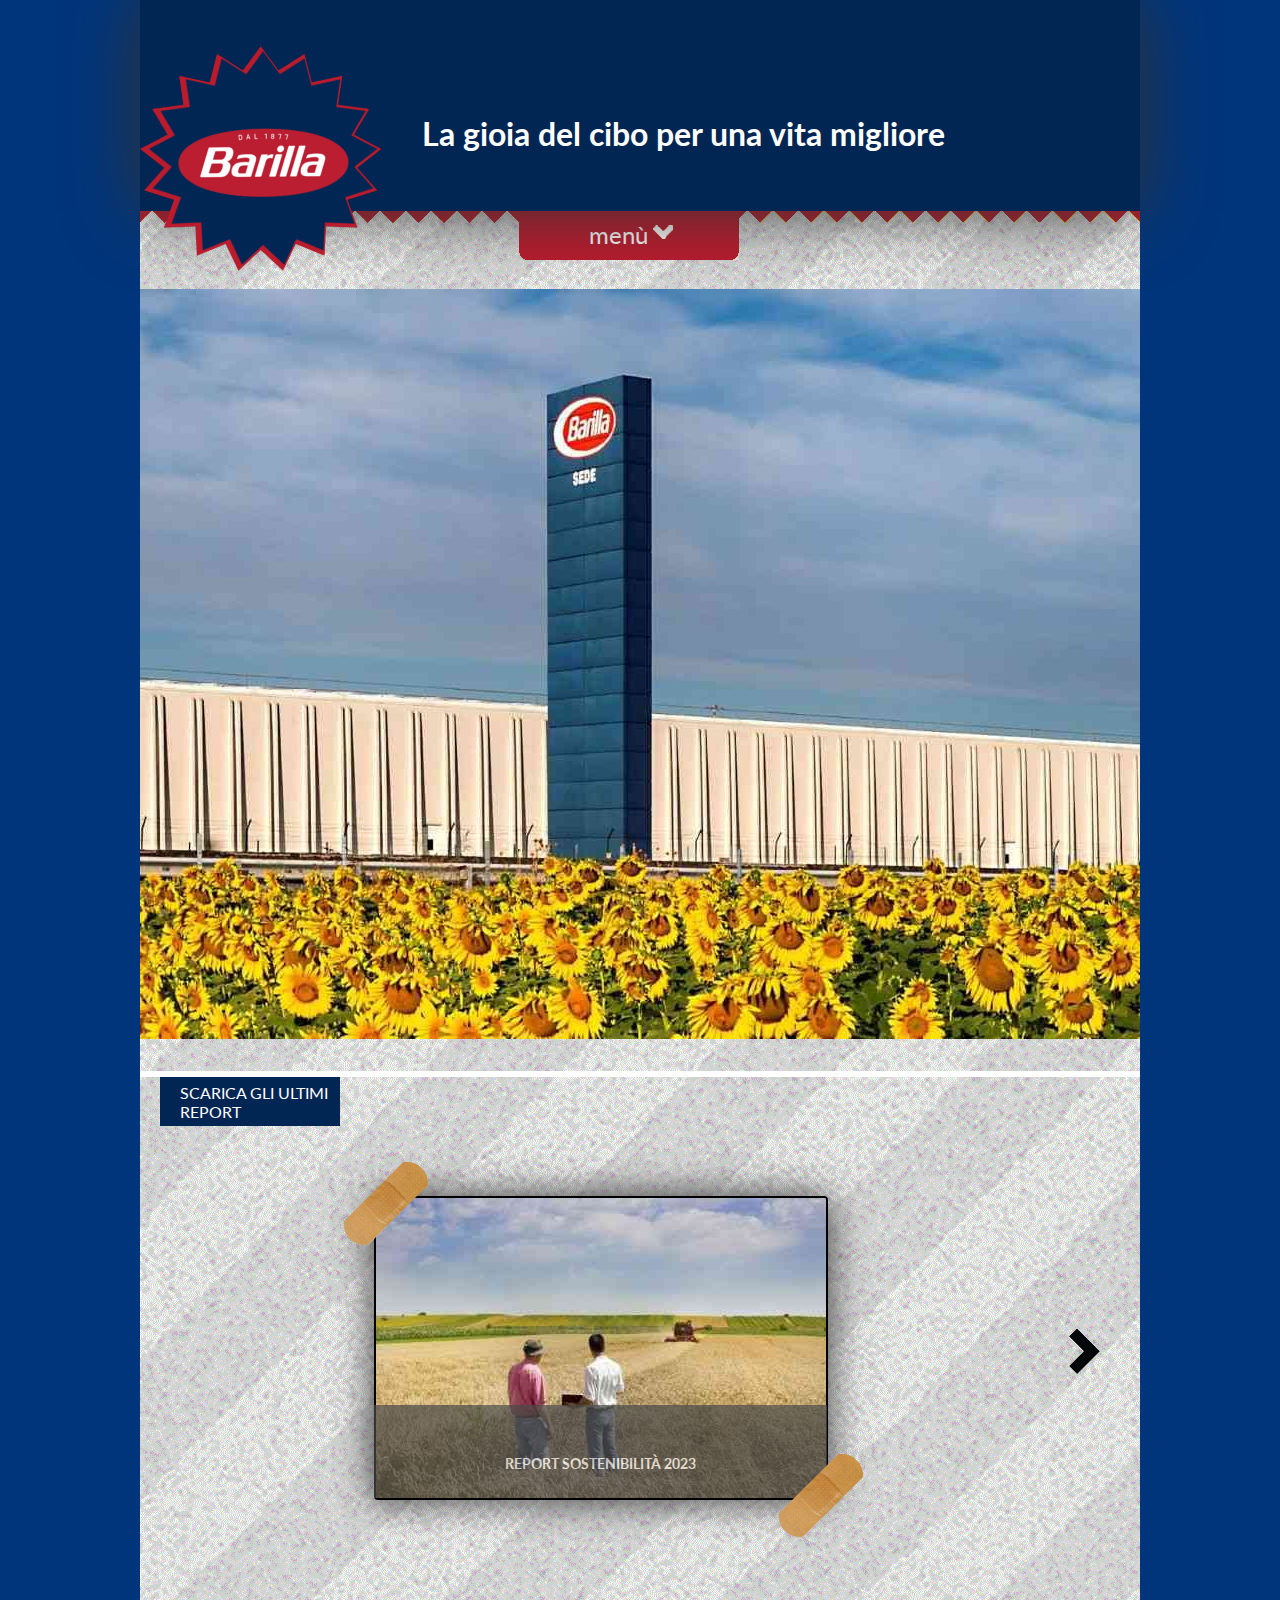
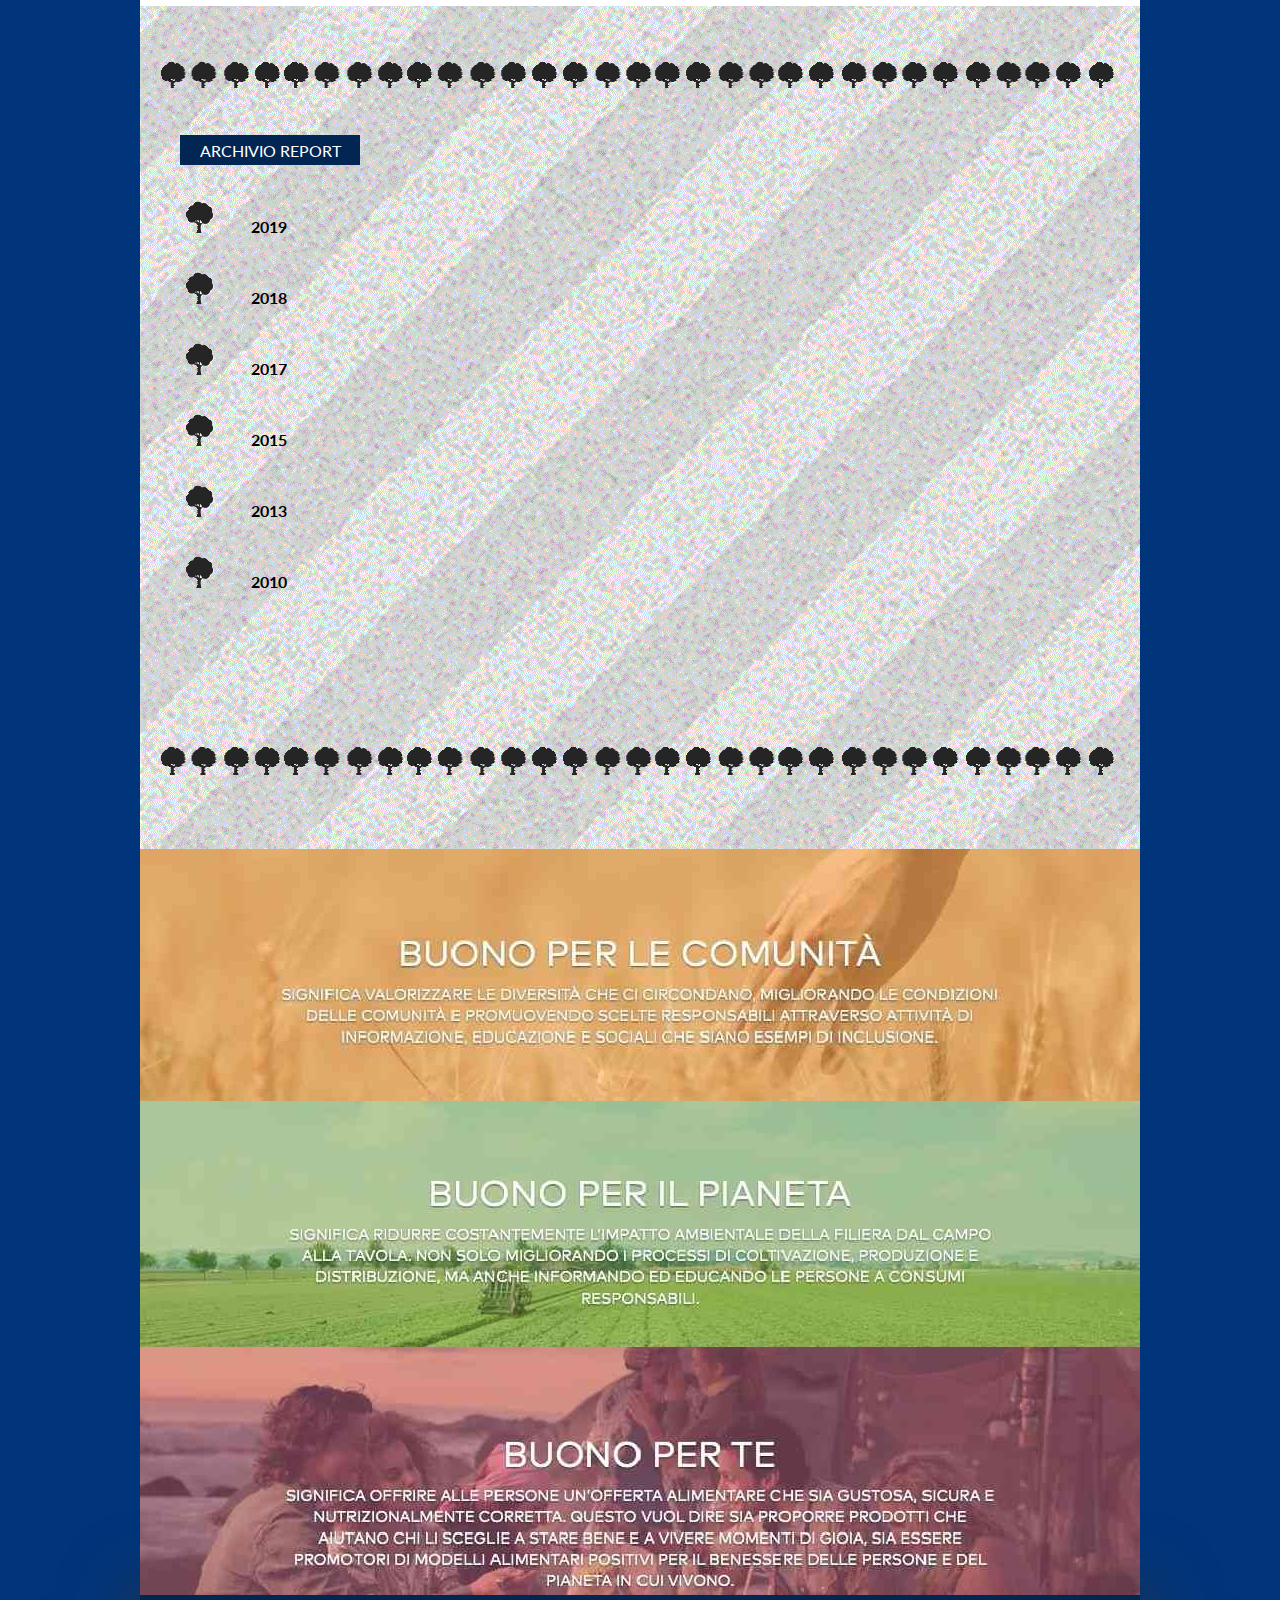
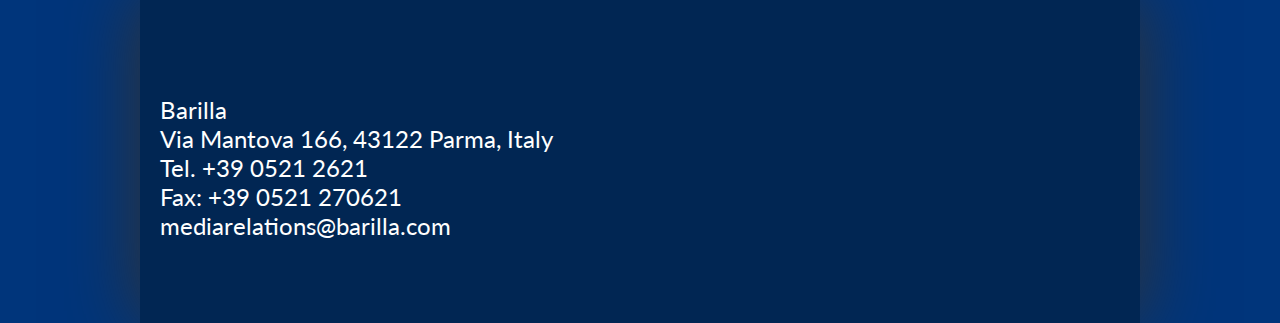
<file: Barilla-report/index.html>
<!DOCTYPE html PUBLIC "-//W3C//DTD XHTML 1.0 Transitional//EN" "http://www.w3.org/TR/xhtml1/DTD/xhtml1-transitional.dtd">
<html xmlns="http://www.w3.org/1999/xhtml">
<head>
<meta http-equiv="Content-Type" content="text/html; charset=utf-8" />
<title>Barilla</title>
<!--librerie jquery-->
<script type="text/javascript" src="js/scripts/jquery-1.9.0.min.js"></script>
<script type="text/javascript" src="js/jquery.tools.min.js"></script>
<script type="text/javascript" src="Scripts/swfobject_modified.js"></script>
<script type="text/javascript" src="Scripts/swfobject.js"></script>

<script type="text/javascript" src="Scripts/jquery.swfobject.1-1-1.min.js"></script>
<script type="text/javascript">
$(function() {
  // inizializza scrollable
  $(".scrollable").scrollable();
});
</script>
<script type="text/javascript">
$(document).ready(function() {
    // gestione menu
    var a = 0;
	var b = 0;
    $("#apri").click(function() {
        if(a==0) {
            $('#nav').css({"height":"50"});
            $('#nav ul li a').css({"display":"block"});
             /*Giro la freccia*/
            $('.menufreccia').css({"transform":"rotate(180deg)"});
            $('.menufreccia').css({"-moz-transform":"rotate(180deg)"});
            $('.menufreccia').css({"-webkit-transform":"rotate(180deg)"});
										if ($.browser.msie){
 $('.menufreccia').css({ msTransform: 'rotate(' + 180 + 'deg)' });
										}

            a=1;
        }else if(a==1){

            $('#nav').css({"height":"1"});
            $('#nav ul li a').css({"display":"none"});
            /*Giro la freccia*/
             $('.menufreccia').css({"transform":"rotate(360deg)"});
            $('.menufreccia').css({"-moz-transform":"rotate(360deg)"});
            $('.menufreccia').css({"-webkit-transform":"rotate(360deg)"});
            a=0;
			b=0;
		}
    }).hide().show('slow');

});
</script>
<!--collegamento con file in css-->
<link href='http://fonts.googleapis.com/css?family=Lato' rel='stylesheet' type='text/css'>
<link href="css/style.css" rel="stylesheet" type="text/css" />
<link href="css/scrollable-horizontal.css" rel="stylesheet" type="text/css">
<link href="css/scrollable-buttons.css" rel="stylesheet" type="text/css">
<link href="css/menu.css" rel="stylesheet" type="text/css" />
<link href="css/showril.css" rel="stylesheet" type="text/css" />
</head>
<body>
	<!--sito-->
<div id="master">
	<div id="header">
      <div id="panel">
		<!--menu-->
  			<div id="nav">
  				<!--elenco pulsanti menu-->
   				 <ul>
        		<li id="chisiamoli"><a href="chi-siamo.html"><span class="change">chi siamo</span></a></li>
	  			<li><a id="home" href="index.html"><span class="change">report</span></a></li>
      			<li id="contattili"><a href="contatti.html"><span class="change">contatti</span></a></li>
    			</ul>
  			</div>
				<div id="etichetta">
  <!--punte vicino al menu-->
  			<span class="puntesx"></span> <span class="puntedx"></span> 
        	<div id="menu">
				<!--scritta menu-->
            	<a href="#" id="apri">men&ugrave;</a> <span class="menufreccia"></span>  
        	</div>
     <!--angoli vicino al menu-->
         <span class="angolosx"></span> <span class="angolodx"></span> 
         <!--decorazione di alberi-->
          <span class="alberitop"></span> <span class="alberibottom"></span>
			      
        
  		</div>
	</div>
	  <!--logo barilla e titolo del sito-->
		<div id="intro">
			
			<!--logo barilla-->
						<h1><img alt="logo Barilla" title="logo Barilla" src="Images/Index/barilla.png" width="262" height="249" /></h1>
			<div>
				<!--titolo del sito-->
						<h1>La gioia del cibo per una vita migliore</h1></div>
		</div>
	</div>
	<!--sede barilla-->
	<div id="fotofissauno">
		<!--foto sede barilla-->
	<img alt="Sede Barilla"  title="Sede Barilla" src="Images/Index/sede-barilla.jpg" width="1000" height="750" />
	</div>
	<!--slider-->
	<div id="showrill">
		<!--titolo slider-->
		<h2>scarica gli ultimi report</h2>
        
	<div style="margin:0 auto; width: 634px; height:120px;">
<!-- "azione pagina precedente -->
<a class="prev browse left"></a>

<!-- contenitore scrollable -->
<div class="scrollable" id="scrollable">

  <!-- contenitore items -->
  <div class="items">

    
    <div>
		<!-- foto report sostenibilita 2023 con collegamento a documento report 2023-->
	<a  href="report/2023.pdf" target="_blank"><img alt="clicca qui e scarica report 2023"  title="clicca qui e scarica il report 2023" src="Images/Index/report2023.jpg" width="450" height="300" /></a>	
<!--titolo foto-->
<div id="report2023">
	<!-- titolo report sostenibilita 2023-->
  <h3>report sostenibilit&agrave; 2023</h3>
  <!-- decorazione foto report sostenibilita 2023-->
</div><span class="cerottosxreport2023"></span><span class="cerottodxreport2023"></span>
  </div>
   
    <div>
		 <!--foto report sostenibilita 2022 con collegamento a documento report 2022 -->
		<a href="report/2022.pdf" target="_blank"><img alt="clicca qui e scarica il report 2022" title="clicca qui e scarica il report 2022"  src="Images/Index/report2022.jpg" width="418" height="300" /></a>
              <div id="report2022">
				<!--titolo report sostenibilita 2022-->
  <h3>report sostenibilit&agrave; 2022</h3>
  <!-- decorazione foto report sostenibilita 2022-->
</div><span class="cerottosxreport2022"></span><span class="cerottodxreport2022"></span>
 
    </div>
    
    <div>
		 <!--foto report sostenibilita 2021 con collegamento a documento report 2021-->
		<a href="report/2021.pdf" target="_blank"><img  alt="clicca qui e scarica il report 2021" title="clicca qui e scarica il report 2021" src="Images/Index/report2021.jpg" width="548" height="300" /></a>
<div id="report2021">
<!--titolo report sostenibilita 2021-->
  <h3>report sostenibilit&agrave; 2021</h3>
  <!-- decorazione foto report sostenibilita 2021-->
</div><span class="cerottosxreport2021"></span><span class="cerottodxreport2021"></span>
    </div>

	<div>
    <!--report sostenibilita 2020 con collegamento a documento report 2020-->
	<a  href="report/2020.pdf" target="_blank"><img alt="clicca qui e scarica il report 2020" title="clicca qui e scarica il report 2020" src="Images/Index/report2020.jpg" width="459" height="300" /></a>
<!--titolo report sostenibilita 2020-->
<div id="report2020">
  <h3>report sostenibilit&agrave; 2020</h3>
    <!-- decorazione foto report sostenibilita 2020-->
</div><span class="cerottosxreport2020"></span><span class="cerottodxreport2020"></span>
	</div>
  </div>

</div>

<!-- azione pagina successiva -->
<a class="next browse right"></a>
</div>
  
	</div>
	<div id="content">
	
		<div id="contentservizi">
			<!--titolo archivio report-->
		<h2>archivio report</h2>
        <!--elenco immagini archivio report-->
		<ul>
			<!--report 2019 con collegamento al report2019 e visualizzazione colore e immagine mettendo il cursore su 2019-->
			<li id="report2019"> <a href="report/2019.pdf" target="_blank"><span class="rollover">2019</span></a><span class="immagine"></span></li>
			<!--report 2018 con collegamento al report2018 e visualizzazione colore e immagine mettendo il cursore su 2018-->
			<li  id="report2018"><a href="report/2018.pdf" target="_blank"><span class="rollover">2018</span></a><span class="immagine"></span></li>
			<!--report 2017 con collegamento al report2017 e visualizzazione colore e immagine mettendo il cursore su 2017-->
			<li id="report2017"><a href="report/2017.pdf" target="_blank"><span class="rollover">2017</span></a><span class="immagine"></span></li>
			<!--report 2015 con collegamento al report2018 e visualizzazione colore e immagine mettendo il cursore su 2015-->
			<li id="report2015"><a href="report/2015.pdf" target="_blank"><span class="rollover">2015</span></a><span class="immagine"></span></li>
			<!--report 2013 con collegamento al report2013 e visualizzazione colore e immagine mettendo il cursore su 2013-->
			<li  id="report2013"><a href="report/2013.pdf" target="_blank"><span class="rollover">2013</span></a><span class="immagine"></span></li>
			<!--report 2010 con collegamento al report2010 e visualizzazione colore e immagine mettendo il cursore su 2010-->
			<li id="report2010"><a href="report/2010.pdf" target="_blank"><span class="rollover">2010</span></a><span class="immagine"></span></li>
			
		</ul>
	</div>
	</div>
	<!--tre foto-->
	<div id="fotofissadue">
		<!--foto buono per la comunita-->
	<img alt="buono per la comunit&agrave;"  title="buono per la comunit&agrave;" src="Images/Index/report-buono-uno.jpg" width="1000" height="252" />
	<!--foto buono per il pianeta-->
	<img alt="buono per il pianeta"  title="buono per il pianeta" src="Images/Index/report-buono-due.jpg" width="1000" height="246" />
	<!--foto buono per te-->
	<img alt="buono per te"  title="buono per te" src="Images/Index/report-buono-tre.jpg" width="1000" height="248" />


	</div>
	<div id="foot">
		<!--informazioni aziendali-->
			<p>Barilla</p>
				<p>Via Mantova 166, 43122 Parma, Italy</p>
		<p>Tel. +39 0521 2621</p>
		<p>Fax: +39 0521 270621</p>
		<!-- mail aziendale con collegamento a propria mail personale per inviare mail-->
		<p><a href="mailto:mediarelations@barilla.com"><span class="change"> mediarelations@barilla.com</span></a></p> 
	</div>
</div>

</body>
</html>
</file>
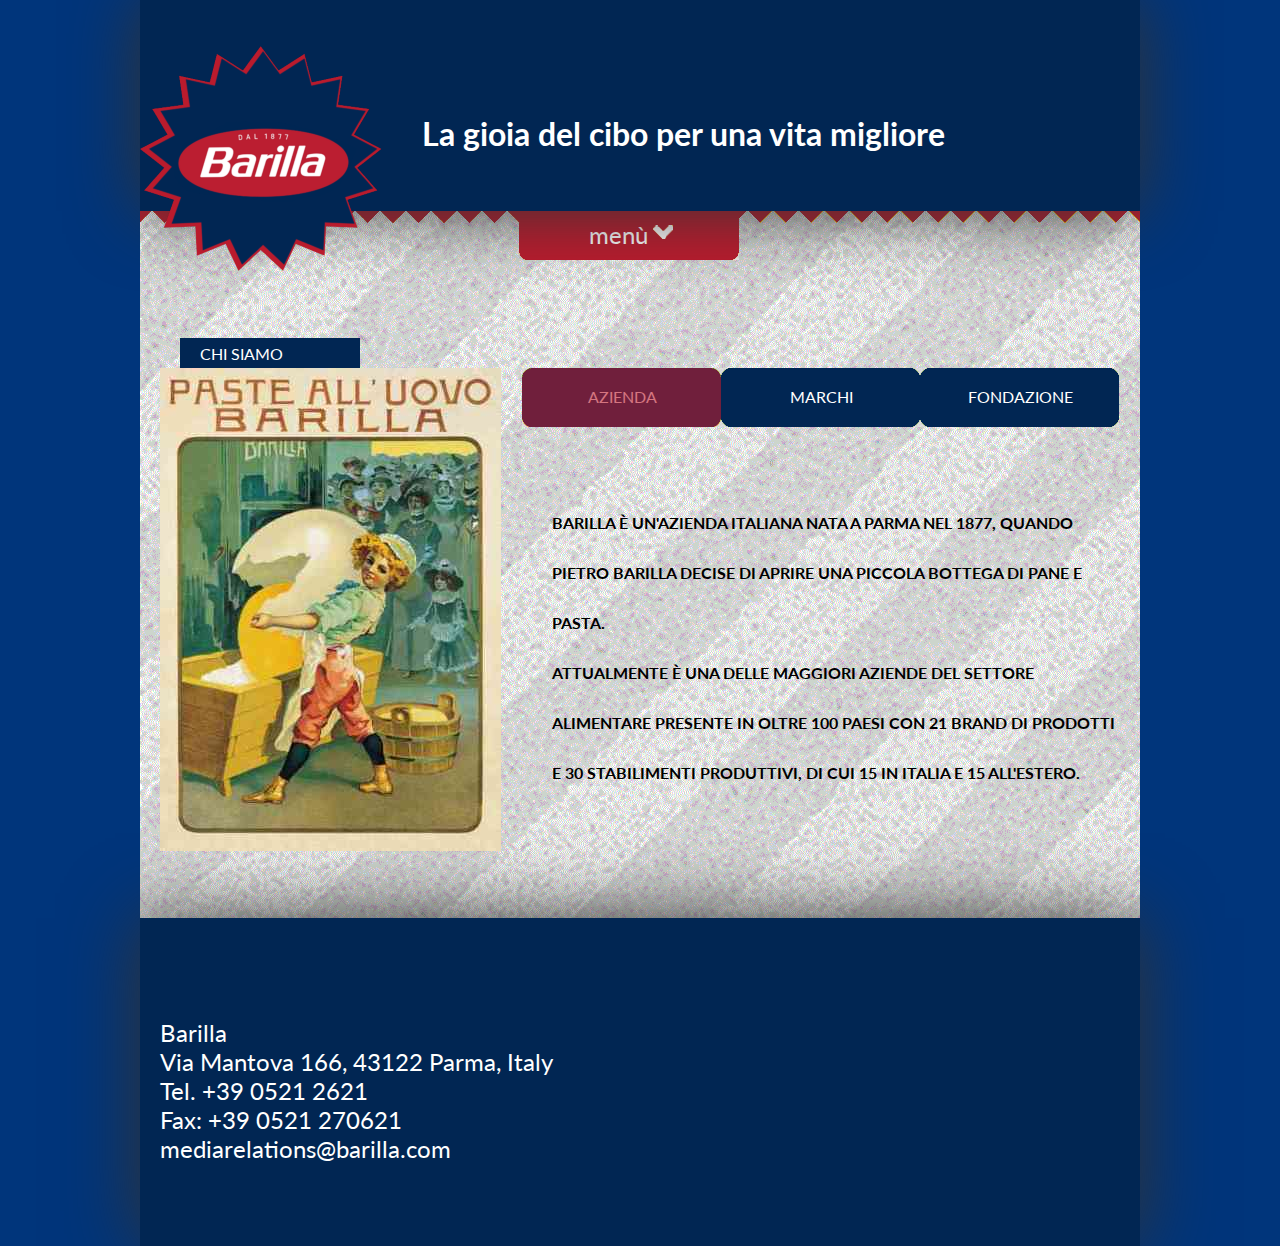
<file: Barilla-report/chi-siamo.html>
<!DOCTYPE html PUBLIC "-//W3C//DTD XHTML 1.0 Transitional//EN" "http://www.w3.org/TR/xhtml1/DTD/xhtml1-transitional.dtd">
<html xmlns="http://www.w3.org/1999/xhtml">
<head>
<meta http-equiv="Content-Type" content="text/html; charset=utf-8" />
<title>chi-siamo-Barilla</title>
<script type="text/javascript" src="js/scripts/jquery-1.9.0.min.js"></script>
<script type="text/javascript" src="js/jquery.tools.min.js"></script>
<script type="text/javascript">

	$(function() {
    // imposta ul.tabs come tabs per ogni contenitore del contenitore panes
    $("ul.tabs").tabs("div.panes > div");
	});
</script>
<script type="text/javascript">
$(document).ready(function() {
    // gestione menu
    var a = 0;
	var b = 0;
    $("#apri").click(function() {
        if(a==0) {
            $('#nav').css({"height":"50"});
            $('#nav ul li a').css({"display":"block"});
             /*Giro la freccia*/
            $('.menufreccia').css({"transform":"rotate(180deg)"});
            $('.menufreccia').css({"-moz-transform":"rotate(180deg)"});
            $('.menufreccia').css({"-webkit-transform":"rotate(180deg)"});
										if ($.browser.msie){
 $('.menufreccia').css({ msTransform: 'rotate(' + 180 + 'deg)' });
										}

            a=1;
        }else if(a==1){
										if ($.browser.msie){
 $('.menufreccia').css({ msTransform: 'rotate(' + 360 + 'deg)' });
										}

            $('#nav').css({"height":"1"});
            $('#nav ul li a').css({"display":"none"});
            /*Giro la freccia*/
             $('.menufreccia').css({"transform":"rotate(360deg)"});
            $('.menufreccia').css({"-moz-transform":"rotate(360deg)"});
            $('.menufreccia').css({"-webkit-transform":"rotate(360deg)"});
            a=0;
			b=0;
		}
    }).hide().show('slow');
	

	

});
</script>
<!--collegamento con file in css-->
<link href='http://fonts.googleapis.com/css?family=Lato' rel='stylesheet' type='text/css'>
<link href="css/style.css" rel="stylesheet" type="text/css" />
<link href="css/menu.css" rel="stylesheet" type="text/css" />
<link href="css/tab.css" rel="stylesheet" type="text/css" />
</head>
<body>
  <!--sito--> 
<div id="master">
	<div id="header">
      <div id="panel">
        <!--menu-->
  <div id="nav">
    <!--elenco pulsanti menu-->
 <ul>
        <li id="chisiamoli"><a id="chisiamo" href="chi-siamo.html"><span class="change">chi siamo</span></a></li>
        		 <li><a href="index.html"><span class="change">report</span></a></li>
      			<li id="contattili"><a href="contatti.html"><span class="change">contatti</span></a></li>
    			</ul>
  </div>
  <div id="etichetta">
    <!--punte vicino al menu-->
  <span class="puntesx"></span> <span class="puntedx"></span> 
        <div id="menu">
          <!--scritta menu-->
            <a href="#" id="apri">men&ugrave;</a> <span class="menufreccia"></span>  
        </div>
     <!--angoli vicino al menu-->
         <span class="angolosx"></span> <span class="angolodx"></span> 
  </div>
      </div>
      <!--logo barilla e titolo del sito-->
		<div id="intro">
      <!--logo barilla-->
				<h1><img alt="Barilla" title="Barilla" src="Images/Index/barilla.png" width="262" height="249" /></h1>
			<div>
        
						<h1>La gioia del cibo per una vita migliore</h1></div>
		
		</div>
	</div>
<div id="contentchisiamo">   
<h2>chi siamo</h2>
 <!--prima foto di barilla-->
<div id="primafotobarilla">
<img src="Images/Chi-siamo/barilla.jpg" alt="Barilla" title="Barilla" width="341" height="483" />
	</div>

<!--tabella a destra-->
<div id="tabella">
<!--elenco pulsanti tabella-->
    <ul class="tabs">
      <li id="info"><a class="current" href="#">
        <!--titolo pulsante azienda-->
        <h3><span class="change">Azienda</span></h3>
         <!--angoli pulsante azienda-->
        <span class="sxtoangolo"></span><span class="dxtoangolo"></span><span class="dxboangolo"></span><span class="sxboangolo"></span><span class="rosso"></span></a></li>
      <li><a href="#">
        <!--titolo pulsante marchi-->
        <h3><span class="change">Marchi</span></h3>
         <!--angoli pulsante marchi-->
        <span class="sxtoangolo"></span><span class="dxtoangolo"></span><span class="dxboangolo"></span><span class="sxboangolo"></span><span class="rosso"></span></a></li>
      <li><a href="#">
        <!--titolo pulsante fondazione-->
        <h3><span class="change">Fondazione</span></h3>
        <!--angoli pulsante fondazione-->
        <span class="sxtoangolo"></span><span class="dxtoangolo"></span><span class="dxboangolo"></span><span class="sxboangolo"></span><span class="rosso"></span></a></li>
      </ul>
      <!--sotto i pulsanti-->
    <div class="panes">
      <div id="aziendainformazione" style="display: block;">
      <!--informazioni sotto il pulsante azienda-->
  
        <p id="aziendainformazioneuno">Barilla &egrave; un&#39;azienda italiana nata a Parma nel 1877&#44; quando Pietro Barilla decise di aprire una piccola bottega di pane e pasta. </p>
        <p>Attualmente &egrave; una delle maggiori aziende del settore alimentare presente in oltre 100 paesi con 21 brand di prodotti e 30 stabilimenti produttivi&#44; di cui 15 in Italia e 15 all&#39;estero. </p>
      </div>
      <div style="display: none;">
            <!--informazioni sotto il pulsante marchi-->

        <img alt="21 marchi Barilla" title="21 marchi Barilla" id="marchi" src="Images/Chi-siamo/brand.jpg" width="530" height="351" />
  
      </div>
      <div id="fondazioneinfo" style="display: none;">
            <!--informazioni sotto il pulsante fondazione-->
        <p id="fondazioneinfouno">La fondazione Barilla si occupa di diffondere maggiore consapevolezza tra i consumatori tramite diverse iniziative. </p>
        <p>Il libro &#8216;100 food facts - piccola guida per grandi cambiamenti&#8217;&#44; distribuito gratuitamente&#44; contiene consigli utili per promuovere comportamenti responsabili e scelte alimentari più sane tra i consumatori. </p>
          <p> Con lo stesso intento nel 2024 sono state divulgati una serie di brevi video sui canali web&#44; social e televisivi&#44; con dei consigli per far riflettere il pubblico sul rapporto tra cibo e ambiente. </p>
        </div>
      </div>
  </div>  
</div>
<!--foot-->
	<div id="foot">
		<!--informazioni aziendali-->
			<p>Barilla</p>
			<p>Via Mantova 166, 43122 Parma, Italy</p>
		<p>Tel. +39 0521 2621</p>
		<p>Fax: +39 0521 270621</p>
    <!-- mail aziendale con collegamento a propria mail personale per inviare mail-->
		<p><a href="mailto:mediarelations@barilla.com"><span class="change"> mediarelations@barilla.com</span></a></p> 
	</div>
</div>
</body>
</html>
</file>
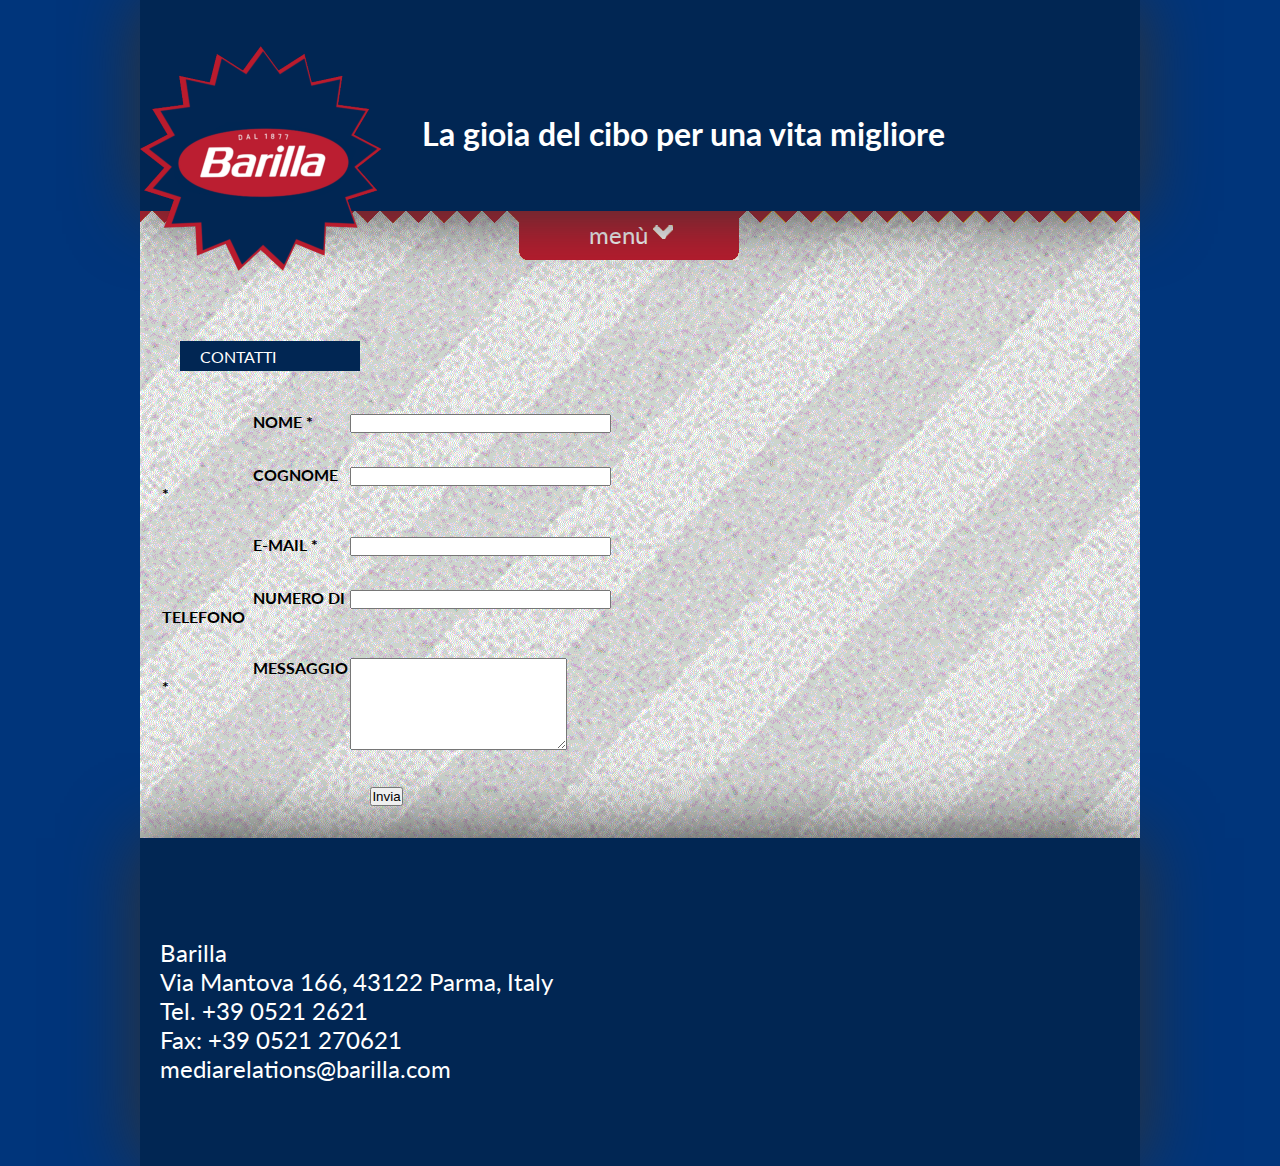
<file: Barilla-report/contatti.html>
<!DOCTYPE HTML PUBLIC "-//W3C//DTD HTML 4.01//EN" "http://www.w3.org/TR/html4/strict.dtd">
<html>
<head>
<meta http-equiv="Content-Type" content="text/html; charset=UTF-8">
<title>contatti-Barilla</title>
<script type="text/javascript" src="js/scripts/jquery-1.9.0.min.js"></script>
<script type="text/javascript" src="js/jquery.tools.min.js"></script>
<script type="text/javascript">
$(document).ready(function() {
    // gestione menu
    var a = 0;
	var b = 0;
    $("#apri").click(function() {
        if(a==0) {
            $('#nav').css({"height":"50"});
            $('#nav ul li a').css({"display":"block"});
             /*Giro la freccia*/
            $('.menufreccia').css({"transform":"rotate(180deg)"});
            $('.menufreccia').css({"-moz-transform":"rotate(180deg)"});
            $('.menufreccia').css({"-webkit-transform":"rotate(180deg)"});
										if ($.browser.msie){
 $('.menufreccia').css({ msTransform: 'rotate(' + 180 + 'deg)' });
										}

            a=1;
        }else if(a==1){
										if ($.browser.msie){
 $('.menufreccia').css({ msTransform: 'rotate(' + 360 + 'deg)' });
										}

            $('#nav').css({"height":"1"});
            $('#nav ul li a').css({"display":"none"});
            /*Giro la freccia*/
             $('.menufreccia').css({"transform":"rotate(360deg)"});
            $('.menufreccia').css({"-moz-transform":"rotate(360deg)"});
            $('.menufreccia').css({"-webkit-transform":"rotate(360deg)"});
            a=0;
			b=0;
		}
    }).hide().show('slow');

});
</script>
<!--collegamento con file in css e php-->
<link href='http://fonts.googleapis.com/css?family=Lato' rel='stylesheet' type='text/css'>
<link href="css/style.css" rel="stylesheet" type="text/css" />
<link href="css/menu.css" rel="stylesheet" type="text/css" />
<link href="send_form_email.php" rel="stylesheet" type="text/php" />

</head>

<body>
    <!--sito-->
<div id="master">
	<div id="header">
      <div id="panel">
        <!--menu-->
  <div id="nav">
  <!--elenco pulsanti menu-->
   				 <ul>
        		<li id="chisiamoli"><a href="chi-siamo.html"><span class="change">chi siamo</span></a></li>
	  			<li><a href="index.html"><span class="change">report</span></a></li>
      			<li id="contattili"><a id="contatti" href="contatti.html"><span class="change">contatti</span></a></li>
    			</ul>
  </div>
  <div id="etichetta">
  <!--punte vicino al menu-->
  <span class="puntesx"></span> <span class="puntedx"></span> 
        <div id="menu">
            <!--scritta menu-->
            <a href="#" id="apri">men&ugrave;</a> <span class="menufreccia"></span>  
        </div>
     <!--angoli vicino al menu-->
         <span class="angolosx"></span> <span class="angolodx"></span> 
  </div>
      </div>
       <!--logo barilla e titolo del sito-->
		<div id="intro">
            <!--logo barilla-->
			<h1><img alt="Barilla" title="Barilla" src="Images/Index/barilla.png" width="262" height="249" /></h1>
			<div>
                <!--titolo del sito-->
						<h1>La gioia del cibo per una vita migliore</h1></div>
		</div>
		</div>
	
  <div id="contentcontatti">
    <!--titolo contatti-->
	<h2>contatti</h2>
    <!--ogni riga ha una scritta e una barra di testo-->
<form name="contactform" method="post" action="send_form_email.php">
<table width="450px">
<tr>
 <td valign="top">
  <label for="first_name">nome *</label>
 </td>
 <td valign="top">
  <input  type="text" name="first_name" maxlength="50" size="30">
 </td>
</tr>
<tr>
 <td valign="top"">
  <label for="last_name">cognome *</label>
 </td>
 <td valign="top">
  <input  type="text" name="last_name" maxlength="50" size="30">
 </td>
</tr>
<tr>
 <td valign="top">
  <label for="email">e-mail *</label>
 </td>
 <td valign="top">
  <input  type="text" name="email" maxlength="80" size="30">
 </td>
</tr>
<tr>
 <td valign="top">
  <label for="telephone">numero di telefono</label>
 </td>
 <td valign="top">
  <input  type="text" name="telephone" maxlength="30" size="30">
 </td>
</tr>
<tr>
 <td valign="top">
  <label for="comments">messaggio *</label>
 </td>
 <td valign="top">
  <textarea  name="comments" maxlength="1000" cols="25" rows="6"></textarea>
 </td>
</tr>
<tr>
 <td colspan="2" style="text-align:center">
  <input type="submit" value="Invia">   <a href="http://www.freecontactform.com/email_form.php"></a>
 </td>
</tr>
</table>
</form>
    </div>
	<div id="foot">
        <!--informazioni aziendali-->
			<p>Barilla</p>
				<p>Via Mantova 166, 43122 Parma, Italy</p>
		<p>Tel. +39 0521 2621</p>
		<p>Fax: +39 0521 270621</p>
        <!-- mail aziendale con collegamento a propria mail personale per inviare mail-->
		<p><a href="mailto:mediarelations@barilla.com"><span class="change"> mediarelations@barilla.com</span></a></p>  
	</div>
</div>
</body>
</html>
</file>
<file: Barilla-report/css/style.css>
@charset "utf-8";
/*inizializza*/
* {
	margin: 0px;
	padding: 0px;
}
/*regole del contenuto visibile dal browser*/
body {
	font-family: Lato, sans-serif;
	color: #FFF;
	/*background-color: #CCC;*/
	background-color: #00357b;

}
/*sito*/
#master {
	width: 960px;
	padding-right: 20px;
	padding-left: 20px;
	margin-left: auto;
	margin-right: auto;
	background-color: #ffffff;
	background-image: url(../Images/Index/sfondo-index.gif);
	background-repeat: no-repeat;
	}
	/*logo e titolo del sito*/
h1 {
	float: left;
	margin-top: 34px;
	margin-left: -15px;
}
/*titolo slider, archivio report*/
h2 {
	font-size: 16px;
	background-color: #012653;
	padding-top: 6px;
	padding-bottom: 5px;
	text-transform: uppercase;
	margin-left: 20px;
	padding-left: 20px;
	width: 160px;
		font-weight: 400;

}
/*titoli foto slider*/
h3 {
	font-size: 24px;
	text-transform: uppercase;
	}

/*prima immagine prima dello slider*/
#fotofissauno{
	margin-left: -20px;
}
/*immagine dopo archivio report*/
#fotofissadue{
	margin-left: -20px;
}


	/*riga tabella contatti*/
td{
	padding-bottom: 30px;
	}
/*parte superiore del menu*/
#intro {
	background-color: #012653;
	margin-left: -20px;
	margin-right: -20px;
	height: 211px;
	-moz-box-shadow: 0 0 70px #333333;
	-webkit-box-shadow: 0 0 70px #333333;
	box-shadow: 0 0 70px #333333;
	width: 1000px;
	top: 0px;
	position: absolute;
	}
	
	/*titolo sito*/
	#intro div{
		float:left;
		margin-left: 50px;
		margin-top: 80px;
		
	}

	/*archivio report*/
#content {
	
	margin-top: 129px;
	height: 714px;
	}

/*contenitore chi-siamo*/
#contentchisiamo {
	margin-top: 39px;
	padding-top: 39px;
	height: 580px;
}
/*prima foto della Barilla*/
#primafotobarilla {
	float: left;
	width: 347px;
}
/*titoli tabelle*/
#tabella  h3 {
	font-size: 16px;
	font-weight: 400;
	text-align: center;
	margin-top: 2px;
	margin-left: 2px;
	color: #FFF;
}

/*lista e titolo archivio report*/
#contentservizi{
	margin-top: 81px;		
}

/*lista archivio report*/
#contentservizi li {
	margin-top: 35px;
	margin-left: 61px;
	padding-left: 30px;
	list-style-image: url(../Images/Index/albero-icona.png);
}
/*immagine a destra in archivio report*/

#contentservizi li:hover .immagine  {
	position: absolute;
	border: 10px solid #FFF;
	right: 306px;
		width: 370px;
		
}

/*cambia stato delle scritte con sfondo mettendo sopra il cursore*/

#contentservizi li:hover .rollover {
	background-color: #012653;
	color: #FFF;
}
/*passando sulle scritte delle immagini compare per ogni parola la rispettiva immagine a destra*/
#report2019:hover .immagine{
	background-image: url(../Images/Index/report2019.jpg);
	
	height: 400px;
	}
	#report2018:hover .immagine{
	background-image: url(../Images/Index/report2018.jpg);
	height: 357px;
}
#report2017:hover .immagine{
	background-image: url(../Images/Index/report2017.jpg);
	height: 300px;
}
#report2015:hover .immagine{
	background-image: url(../Images/Index/report2015.jpg);
	height: 206px;
}
#report2013:hover .immagine{
	background-image: url(../Images/Index/report2013.jpg);
	height: 180px;
}
#report2010:hover .immagine{
	background-image: url(../Images/Index/report2010.jpg);
	height: 300px;
	margin-top: -280px;
}

/*scritta anni dei report archivio report*/
#contentservizi a{
	font-size: 16px;
	font-weight: bold;
	text-transform: uppercase;
	color: #000;
	text-decoration: none;
}
/*titolo contatti righe con scritte e una barre di testo*/

#contentcontatti {
	margin-top: 81px;
}
/*titolo contatti*/
#contentcontatti h2 {
	margin-bottom: 39px;
}
/*elenchi scritte per ogni riga*/

#contentcontatti label {
	font-size: 16px;
	font-weight: bold;
	text-transform: uppercase;
	text-decoration: none;
	color: #000;
	margin-left: 61px;
	margin-top: 65px;
	padding-left: 30px;
	list-style-type: none;
}

/*foot del sito*/

#foot {
	
	background-color: #012653;
	/*margin-top: 20px;*/
	padding-top:100px;
	/*nuova istruzione*/
	padding-left: 20px;
	/*margin-top: 35px;*/
	margin-right: -20px;
	margin-left: -20px;
	-moz-box-shadow: 0 0 70px #333333;
	-webkit-box-shadow: 0 0 70px #333333;
	box-shadow: 0 0 70px #333333;
	height: 228px;
}



/*e-mail*/
#foot a{
	font-size: 24px;
	font-weight: normal;
	text-transform: none;
	text-decoration: none;
	color: #FFF;

}
/*informazioni azienda barilla*/
#foot p{
	
	font-size: 24px;
	font-weight: normal;
	text-transform: none;
	text-decoration: none;
	color: #FFF;
	}
</file>
<file: Barilla-report/css/scrollable-horizontal.css>
/*
 regole del contenitore scrollable
  */
.scrollable {
	/* inizializza */
    position:relative;
	padding-top: 100px;
	overflow:hidden;
	width: 763px;
	height:299px;
	padding-bottom: 74px;
	margin-top: -30px;		
}

/*singole foto*/
.items div {
	float:left;
	width:680px;
	
}

/* singole scrollable item per scurire foto con cursore*/
.scrollable img:hover {
	-moz-box-shadow: 0 0 100px #333333;
	-webkit-box-shadow: 0 0 100px #333333;
	box-shadow: 0 0 100px #333333;
	}
/* bordo immagine singola dello slider*/
	.scrollable img {
		
	float:left;
	-moz-box-shadow: 0 0 40px #333333;
	-webkit-box-shadow: 0 0 40px #333333;
	box-shadow: 0 0 40px #333333;
	border:2px solid #000;
    height:300px;
	border-radius:4px;
	-moz-border-radius:4px;
	-webkit-border-radius:4px;
	margin-left: 51px;
	position: relative;
	
}
</file>
<file: Barilla-report/css/scrollable-buttons.css>
/* regole per lo slider */

.scrollable {
	float:left;
	}

/* regole avanti e indietro */
a.browse {
	display:block;
	width:164px;
	height:164px;
	float:left;
	cursor:pointer;
	font-size:1px;	
	margin-top: 40px;
	margin-right: 10px;
	margin-bottom: 40px;
	margin-left: 10px;
	padding-right: -800px;
	padding-left: -600px;
	padding-top: -970px;
}

/* freccia destra */
a.right {
	margin-left: 730px;
	background-image: url(../Images/Index/frecciadx.png);
	background-repeat: no-repeat;
	height: 64px;
	width: 64px;
	margin-top: -250px;
}
/* sposta freccia destra con il cursore*/
a.right:hover {
	background-position:15px 0px;
}
a.right:active { background-position:-60px -30px; }


/* freccia sinistra */
a.left {
	margin-left: -180px;
	background-image: url(../Images/Index/frecciasx-showrill.png);
	background-repeat: no-repeat;
	height: 64px;
	width: 64px;
	margin-top: 190px;
}
/* sposta freccia sinistra con il cursore*/
a.left:hover  { background-position:-15px 0; }
a.left:active { background-position:-60px 0; }

/* disabilita */
a.disabled {
    visibility:hidden !important;
}
</file>
<file: Barilla-report/css/menu.css>
@charset "utf-8";
a:focus {
	outline: none;
}
/* regola panel*/
#panel {
	margin-top: 210px;
}
/*regole menu*/
#nav{
	width: 100%;
	height: 1px;/*varierà all'apertura del menu*/
	background-color: #ba1b2d;
	margin-left: -20px;
	padding-right: 40px;
}
/*colore scritta report quando si e sulla pagina report*/
#nav #home{
	color: #960;
}
/*colore scritta report quando si e sulla pagina chi siamo*/
#nav #chisiamo{
	color: #960;
}
/*colore scritta report quando si e sulla pagina contatti*/
#nav #contatti{
	color: #960;
}
/*regole scritta contatti*/
#nav #contattili{
	margin-left: -26px;	
	}
	/*regole etichetta del menu*/
#etichetta{
	width:150px;
	height:45px;
	margin-left:359px;
	margin-top:-11px;
	margin-bottom: 29px;
	background-color:#ba1b2d;
	position: relative;
	padding-top: 10px;
	padding-left: 70px;
	padding-bottom: 5px;
}
/*regole della scritta menu*/
#etichetta #menu a{
float:left;
font-size:24px;
text-decoration:none;
color:#fff;
}
/*cambia colore con cursore sopra la scritta menu*/
#etichetta #menu a:hover{
color:green;
}
/*freccia vicino alla scritta menu*/
.menufreccia{
	float:left;
	width:20px;
	height:15px;
	background-image: url(../Images/Index/menufreccia.png);
	background-repeat: no-repeat;
	margin-top:5px;
	margin-left:5px;
}
/*regole sui tasti del menu*/
#nav ul{
list-style-type:none;
padding-left:210px;
padding-top:10px;
margin-left:60px;
}
/*regole sul tasto chi siamo del menu*/
#nav #chisiamoli{
	margin-left: 10px;
}
/*regole sui tasti del menu*/
#nav ul li{
float:left;
width:174px;
}
/*regole sullo stile dei caratteri dei tasti del menu*/
#nav ul li a{
    display:none;
text-decoration:none;
font-size:24px;
font-weight:400;
color:white;
text-transform:uppercase;
}
/* la scritta del tasto del menu diventa arancione quando si naviga sulla rispettiva pagina*/
#nav ul li a.current{
color:#f8e96d;
}
/*cambia colore verde quando il cursore sta sopra la determinata scritta*/
.change:hover{
color:green;
}

/*angolo sinistro menu*/ 
#etichetta .angolosx {
	background-image: url(../Images/Index/angolosx-rosso.gif);
	background-repeat: no-repeat;
	position: absolute;
	height: 10px;
	width: 10px;
	left: 0px;
	bottom: 0px;
}
/*angolo destro menu*/
#etichetta .angolodx {
	background-image: url(../Images/Index/angolodx-rosso.gif);
	background-repeat: no-repeat;
	position: absolute;
	height: 10px;
	width: 10px;
	right: 0px;
	bottom: 0px;
}
/*punte a sinistra della scritta menu*/
#etichetta .puntesx {
	background-image: url(../Images/Index/puntesx-rosso.gif);
	height: 13px;
	width: 380px;
	background-repeat: no-repeat;
	position: absolute;
	top: 10px;
	right: 219px;
}
/*punte a destra della scritta menu*/
#etichetta .puntedx {
	background-image: url(../Images/Index/puntedx-rosso.gif);
	height: 13px;
	width: 405px;
		left: 216px;
	background-repeat: no-repeat;
	position: absolute;
	top: 10px;
}
/*decorazione alberi sopra presente*/
#etichetta .alberitop {
	background-image: url(../Images/Index/alberi.png);
	background-repeat: no-repeat;
	position: absolute;
	height: 28px;
	width: 957px;
		top: 1460px;
	left: -360px;
}
/*decorazione alberi sotto presente*/
#etichetta .alberibottom {
	background-image: url(../Images/Index/alberi.png);
	height: 30px;
	width: 957px;
		top: 2145px;
			background-repeat: no-repeat;
	position: absolute;
left: -360px;
}
</file>
<file: Barilla-report/css/showril.css>
@charset "utf-8";
/*decorazione bordo slider */
#showrill {
	border-top-width: 6px;
	border-bottom-width: 6px;
	border-top-style: solid;
	border-bottom-style: solid;
	border-top-color: #FFF;
	border-bottom-color: #FFF;
	margin-top: 32px;
	
	
	width:1000px;
	
	padding-bottom: 354px;
	
	margin-left: -20px;
	
}
/*sfondo titoli foto*/
.items div > div{
	background-color: #4b4b4b;
	opacity:0.7;
	height: 93px;
	margin-top: 209px;
	margin-left: 51px;
	
	text-align: center;
	position: absolute;
	}
	/*titoli foto*/
	
#report2023 {
		width: 453px;
		
	
}
#report2022 {
		width: 421px;
	
}
#report2021 {
		width: 551px;
	
}
#report2020 {
	
	width: 462px;
	}

#scrollable h3 {
	font-size: 14px;
	line-height: 117px;
}

/*slider*/
.scrollable .items {
  
  width:20000em;
  position:absolute;
}
/* senza cliccare sulla freccia slider visibile solo una foto*/
.items div {
	float:left;
	margin-right: 100px;
	
}


/*cerotto foto*/
.items div span {
	background-image: url(../Images/Index/cerotto.png);
	height: 95px;
	width: 95px;
	position: absolute;
	}
	/*cerotto foto sinistra report 2023*/
.items div .cerottosxreport2023 {

	left: 15px;
	top: -40px;
}
/*cerotto foto destra report 2023*/
.items div .cerottodxreport2023 {
	left: 450px;
	top: 252px;
}
/*cerotto foto sinistra report 2022*/
.items div .cerottosxreport2022 {
	left: 790px;
	top: -40px;
}
/*cerotto foto destra report 2022*/
.items div .cerottodxreport2022 {
	left: 1201px;
	top: 252px;
}
/*cerotto foto sinistra report 2021*/
.items div .cerottosxreport2021 {
	left: 1565px;
	top: -40px;
}
/*cerotto foto destra report 2021*/
.items div .cerottodxreport2021 {
	left: 2113px;
	top: 252px;
}
/*cerotto foto sinistra report 2020*/
.items div .cerottosxreport2020 {
	left: 2340px;
	top: -40px;
}
/*cerotto foto destra report 2020*/
.items div .cerottodxreport2020 {
	left: 2804px;
	top: 252px;
}
</file>
<file: Barilla-report/css/tab.css>
@charset "utf-8";
/*tabella chi siamo*/
#tabella {
	height: 476px;
	width: 598px;
	float: right;
}
/*inizializza*/
ul.tabs {
	list-style: none outside none;
	margin: 0px !important;
	padding: 0px;
}
/*tasti a destra della foto nella pagina chi siamo*/
ul.tabs li {
	float: left;
	height: 42px;
	width: 199px;
	position: relative;
	background-color: #012653;
	padding-top: 17px;
	color: #FFF;
}
/*cliccando sui tasti*/
ul.tabs a.current .rosso, ul.tabs a.current :hover {
	background-image: url(../Images/Chi-siamo/sfondo-titoli-rosso.png);
	height: 59px;
	width: 199px;
	left: 0px;
	position: absolute;
	top: 0px;
	opacity:0.6;
}
ul.tabs a {
	display: block;
	text-decoration: none;
}
/*info sotto i tasti chi siamo*/
.panes div {
	display: none;
	-moz-border-top-colors: none;
	-moz-border-right-colors: none;
	-moz-border-bottom-colors: none;
	-moz-border-left-colors: none;
	border-image: none;
	font-size: 14px;
	margin-left: 20px;
	padding-top: 80px;
	padding-left: 10px;
}
/*dati azienda barilla nella pagina chi siamo*/
.panes p{
	text-transform: uppercase;
	color: #000;
	list-style-type: none;
	text-transform: uppercase;
	font-size: 16px;
	font-weight: bold;
	
}
#aziendainformazione p{
	line-height: 50px;
}
/*prima informazione azienda barilla*/
#aziendainformazioneuno  {

	margin-top: 50px;
	
	
}

/*foto brand*/
#marchi{

	margin-left: 13px;
	margin-top: 50px;
}

/*competenze*/
#fondazioneinfo p{
	line-height: 40px;
}
#fondazioneinfouno{

	margin-top: 50px;
		
}

	/*angoli sinistra alto tasti chi siamo a destra foto*/
.sxtoangolo {
	background-image: url(../Images/Chi-siamo/angolo-sx-to.gif);
	background-repeat: no-repeat;
	height: 10px;
	width: 10px;
	position: absolute;
	top: 0px;
	left: 0px;
}

	/*angoli destra alto tasti chi siamo a destra foto*/
.dxtoangolo {
	background-image: url(../Images/Chi-siamo/angolo-dx-to.gif);
	background-repeat: no-repeat;
	height: 10px;
	width: 10px;
	position: absolute;
	top: 0px;
	right: 0px;
}

	/*angoli destra basso tasti chi siamo a destra foto*/
.dxboangolo {
	background-image: url(../Images/Chi-siamo/angolo-dx-bo.gif);
	background-repeat: no-repeat;
	position: absolute;
	right: 0px;
	bottom: 0px;
	height: 10px;
	width: 10px;
}

	/*angoli sinistra basso tasti chi siamo a destra foto*/
.sxboangolo {
	background-image: url(../Images/Chi-siamo/angolo-sx-bo.gif);
	background-repeat: no-repeat;
	position: absolute;
	bottom: 0px;
	height: 10px;
	width: 10px;
	left: 0px;
}
</file>
